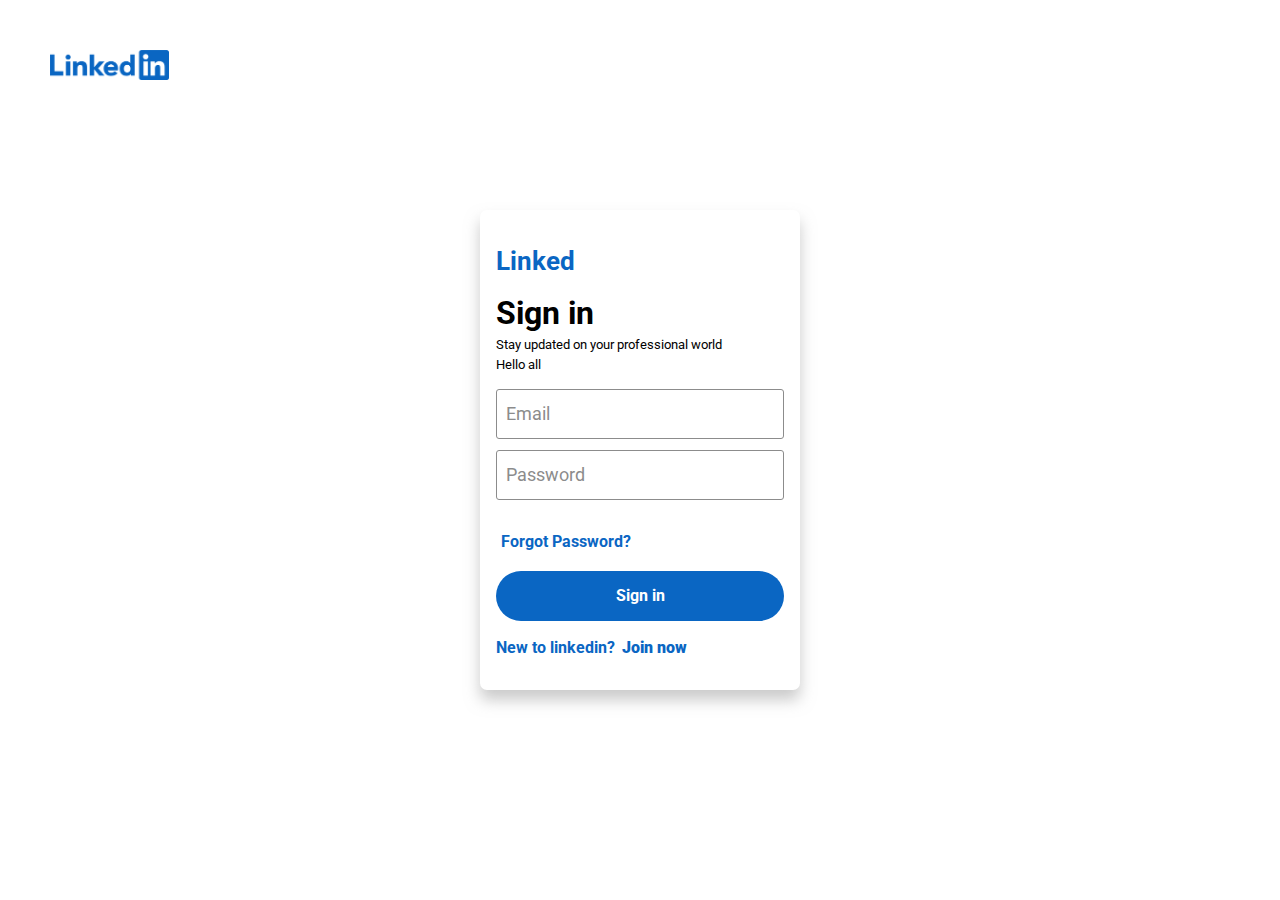
<file: index.html>
<!DOCTYPE html> 
<html lang="en"> 

<head> 
	<meta charset="UTF-8" /> 
	<meta http-equiv="X-UA-Compatible" content="IE=edge" /> 
	<meta name="description" content="Free Web tutorials" /> 
	<meta name="keywords" content="HTML, CSS, JavaScript" /> 
	<meta name="author" content="John Doe" /> 
	<meta name="viewport" content= 
		"width=device-width, initial-scale=1.0" /> 
	<title>LinkedIn Login Form Using HTML and CSS</title> 


	<!--Font Awesome-->
	<link rel="stylesheet" href= 
		"https://use.fontawesome.com/releases/v5.7.0/css/all.css"
		integrity= 
"sha384-lZN37f5QGtY3VHgisS14W3ExzMWZxybE1SJSEsQp9S+oqd12jhcu+A56Ebc1zFSJ"
		crossorigin="anonymous" /> 

	<!--Style CSS-->
	<link rel="stylesheet" href="style.css" /> 

</head> 

<body> 
<header>
	<div class="logo">
		<img src="logo.webp" alt="Logo">
	</div>
</header>
	<div class="container"> 
		<h2>Linked<span> 
			<i class="fab fa-linkedin"></i> 
		</span></h2> 
		<div class="text"> 
			<h1>Sign in</h1> 
			<p>Stay updated on your professional world</p> 
			<p>Hello all</p>
		</div> 
		<div class="your-input"> 
			<div class="input"> 
				<input type="text" name="email"
					id="email" required /> 
				<label for="email">Email</label> 
			</div> 
			<div class="input"> 
				<input type="password" name="password"
					id="password" required /> 
				<label for="password"> 
					Password 
				</label> 
			</div> 
		</div> 
		<a href="#" class="forgot-password-link"> 
			Forgot Password? 
		</a> 
		<button>Sign in</button> 
		<p class="join-link"> 
			New to linkedin? 
			<a href="#" class="join-now"> 
				Join now 
			</a> 
		</p> 
	</div> 
</body> 

</html>
</file>
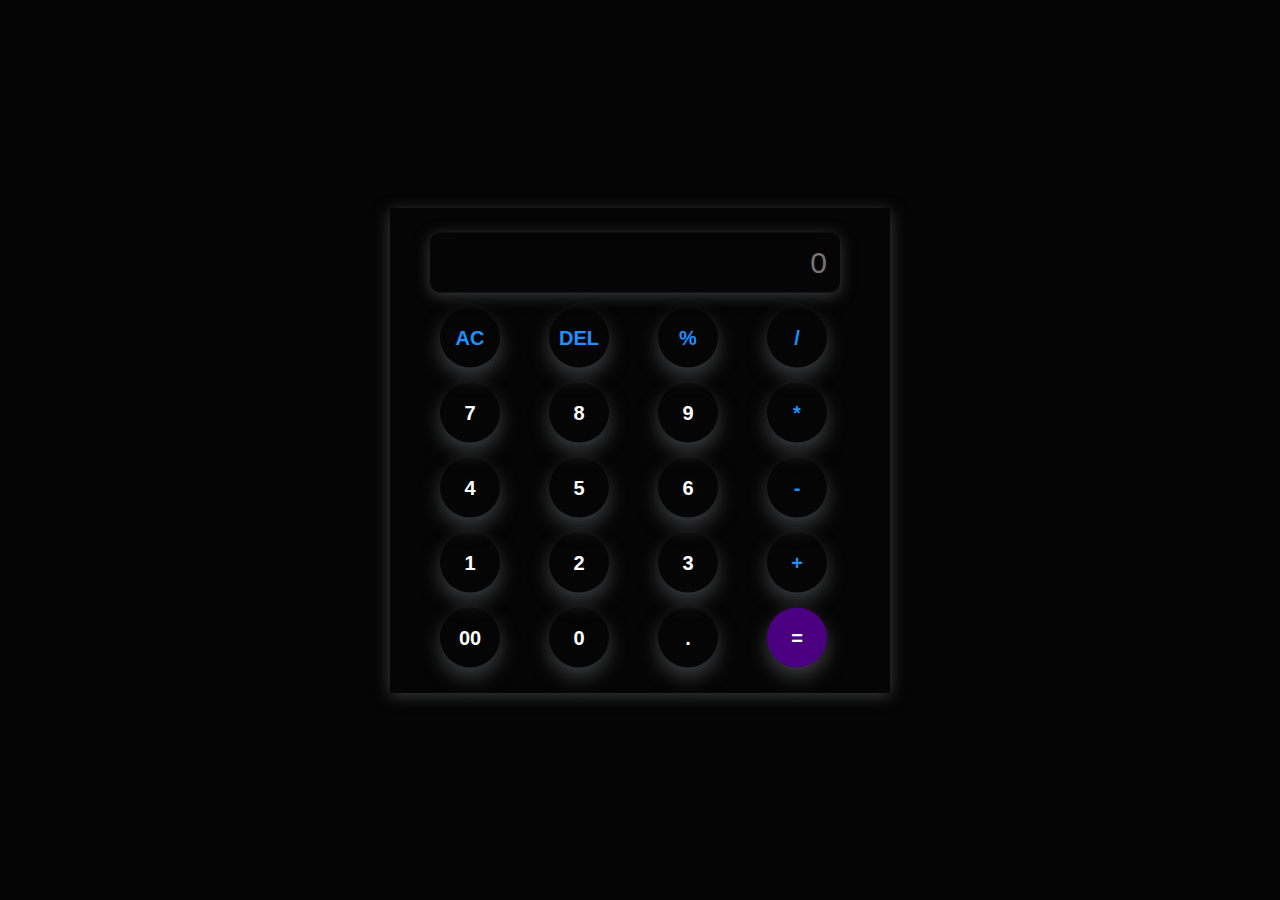
<file: calculater.html>
<!DOCTYPE html>
<html lang="en">
<head>
    <meta charset="UTF-8">
    <meta name="viewport" content="width=device-width, initial-scale=1.0">
    <title>Calculator</title>
    <link rel="stylesheet" href="calculaterstyle.css">
</head>
<bod>
  
    <div class="main">
        <div class="cal">
            <input type="text" placeholder="0" id="input-box">
        </div>
    
        <div>
            <button class="operator">AC</button>
            <button class="operator">DEL</button>
            <button class="operator">%</button>
            <button class="operator">/</button>
        </div>
    
        <div>
            <button>7</button>
            <button onclick="onClick('8')">8</button>
            <button onclick="onClick('9')">9</button>
            <button class="operator" onclick="onClick('*')">*</button>

        </div>
    
        <div>
            <button>4</button>
            <button>5</button>
            <button>6</button>
            <button class="operator">-</button>
        </div>
        <div>
            <button>1</button>
            <button>2</button>
            <button>3</button>
            <button class="operator">+</button>
        </div>
        <div>
            <button>00</button>
            <button>0</button>
            <button>.</button>
            <button class="equalbtn">=</button>
        </div>
    
    </div>
      <script src="index.js"></script>
</html>
</file>
<file: style.css>
@import url('https://fonts.googleapis.com/css2?family=Roboto:ital,wght@0,100;0,300;0,400;0,500;0,700;0,900;1,100;1,300;1,400;1,500;1,700;1,900&display=swap'); 
* { 
	box-sizing: border-box; 
	margin: 0; 
	padding: 0; 
	font-family: 'Roboto', sans-serif; 
} 
.header {
    padding: 10px 20px;
    display: flex;
    justify-content: space-between;
    align-items: left;
}
.logo img {
    max-height: 30px;
	margin-top: 50px;
	margin-left:50px;
}

.container { 
	width: 320px; 
	height: 480px; 
	background: #fff; 
	box-shadow: 0 10px 15px rgba(179, 179, 179, 0.7); 
	position: absolute; 
	top: 50%; 
	left: 50%; 
	transform: translate(-50%, -50%); 
	border-radius: 7px; 
	display: flex; 
	flex-direction: column; 
	justify-content: space-evenly; 
	padding: 1rem; 
} 

.container h2{ 
	color: #0A66C3; 
	font-size: 1.6rem; 
} 

.container h2 i{ 
	font-size: 1.8rem; 
	padding-left: .1rem; 
} 

.text p{ 
	font-size: .8rem; 
	padding-top: 0.3rem; 
} 

.input { 
	position: relative; 
	width: 100%; 
	height: 50px; 
	margin-bottom: 0.7em; 
} 

.your-input input{ 
	width: 100%; 
	height: 50px; 
	padding-top: 1.1rem; 
	padding-left: 9px; 
	outline: none; 
	border: 1px solid #8c8c8c; 
	border-radius: 3px; 
	transition: .2s; 
} 

.your-input label { 
	position: absolute; 
	top: 30%; 
	left: 10px; 
	font-size: 1.1rem; 
	color: #8c8c8c; 
	transition: .2s; 
} 

.input input:focus ~ label, 
.input input:valid ~ label{ 
	top: 10%; 
	font-size: .8rem; 
	color: #000; 
} 

.input input:focus { 
	border-width: 2px; 
	border-color: #0A66C3; 
} 

.forgot-password-link { 
	width: 140px; 
	padding: .2rem; 
	text-align: center; 
	text-decoration: none; 
	font-weight: bolder; 
	color: #0A66C3; 
	transition: .3s; 
	border-radius: 12px; 
} 

.forgot-password-link:hover{ 
	background: rgba(10, 102, 195, 0.3); 
} 

button { 
	height: 50px; 
	background: #0A66C3; 
	outline: none; 
	border: none; 
	border-radius: 30px; 
	color: #fff; 
	font-size: 1rem; 
	font-weight: bolder; 
} 

.join-link { 
text-decoration: none; 
font-weight: bolder; 
color: #0A66C3; 
} 

.join-now{ 
	text-decoration: none; 
	font-weight: bolder; 
	color: #0A66C3; 
	border-radius: 12px; 
	transition: .3s; 
	font-weight: bolder; 
	padding: .2rem; 
} 

.join-now:hover{ 
	background: rgba(10, 102, 195, 0.3); 
}
</file>
<file: calculaterstyle.css>
*{
    margin: 0;
    padding: 0;
    box-sizing: border-box;
    color: white;
}

body{
    width: 100%;
    height: 100vh;
    background-color: rgb(5, 5, 5);
}
.border{
    width: 500px;
    height: 500px;
    position: absolute;
    top: 50%;
    left: 50%;
    transform: translate(-50%,-50%);
    border-top: 2px solid blue;
    animation: box 4s infinite ease-in-out;
}
.main{
    width:500px ;
    /* height: 500px; */
    height: auto;

    padding: 20px 10px;
    position: absolute;
    top: 50%;
    left: 50%;
    transform: translate(-50%,-50%);
    background: transparent;
    box-shadow: 0px 3px 15px rgba(113, 115, 119, 0.5);
   
  
   
}

input{
    padding: 13px;
    width: 410px;
    border: none;
    background: transparent;
    box-shadow:  0px 3px 15px rgba(113, 115, 119, 0.5);
    margin:5px 5px 5px 30px;
    text-align: right;
    font-size: 30px;
    cursor: pointer;
    border-radius: 10px;
}

button{
    font-size: 20px;
    text-align: center;
    width: 60px;
    height: 60px;
    padding: 5px;
    border-radius: 30px;
    margin: 10px 5px 5px 40px;
    border: none;
    background: transparent;
    box-shadow:  0px 9px 19px rgba(113, 115, 119, 0.5);
    cursor:pointer;
    font-weight: 600;
}

.equalbtn{
    background-color: indigo;
}

.operator{
    color: dodgerblue;
    
}

@media screen and(min-width:320px)and (max-width:720px){
    .main{
        width:200px;
        padding: 20px 10px;
        position: absolute;
        top: 50%;
    }
}

@keyframes box{
    from{
        rotate: 0deg;
    }
    to{
        rotate: 360deg;
    }
}
</file>
